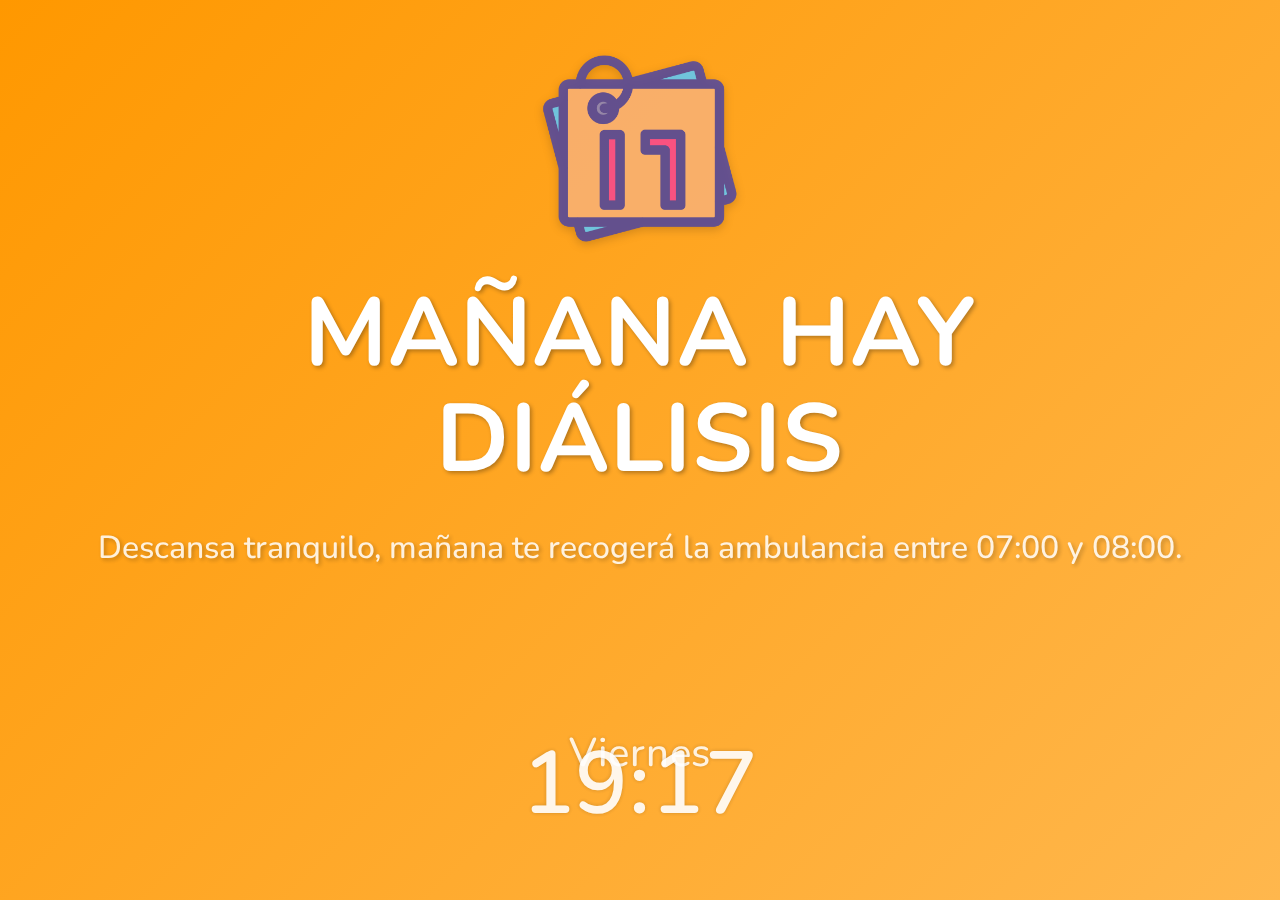
<file: index.html>
<!DOCTYPE html>
<html lang="es">
  <head>
    <meta charset="UTF-8" />
    <meta
      name="viewport"
      content="width=device-width, initial-scale=1.0, maximum-scale=1.0, user-scalable=no, orientation=portrait"
    />
    <title>Dialysis Clock - OpenCareClock v2</title>
    <link rel="preconnect" href="https://fonts.googleapis.com" />
    <link rel="preconnect" href="https://fonts.gstatic.com" crossorigin />
    <link
      href="https://fonts.googleapis.com/css2?family=Nunito:wght@300;400;600;700&display=swap"
      rel="stylesheet"
    />
    <link rel="stylesheet" href="styles.css?v=2025-10-18-1" />
    <meta name="apple-mobile-web-app-capable" content="yes" />
    <meta
      name="apple-mobile-web-app-status-bar-style"
      content="black-translucent"
    />
    <meta name="mobile-web-app-capable" content="yes" />
    <link rel="manifest" href="manifest.json" />
    <meta name="apple-mobile-web-app-title" content="Dialysis Clock" />
    <meta name="application-name" content="Dialysis Clock" />
  </head>
  <body>
    <div id="app" class="app">
      <!-- Pantalla principal -->
      <div id="main-screen" class="main-screen">
        <div class="message-container">
          <div class="message-content">
            <div id="status-icon" class="status-icon" aria-hidden="true"></div>
            <h1 id="main-message" class="main-message">HOY DESCANSO</h1>
            <p id="sub-message" class="sub-message">No hay diálisis hoy.</p>
          </div>
          <div id="day-display" class="day-display"></div>
          <div id="time-display" class="time-display"></div>
        </div>

        <!-- Zona de acceso a configuración (invisible) -->
        <div id="config-trigger" class="config-trigger"></div>
      </div>

      <!-- Pantalla de configuración (oculta por defecto) -->
      <div id="config-screen" class="config-screen hidden">
        <div class="config-container">
          <h2>Configuración</h2>

          <div class="config-section">
            <h3>Días de diálisis</h3>
            <div class="days-selector">
              <label
                ><input type="checkbox" id="day-monday" value="1" />
                Lunes</label
              >
              <label
                ><input type="checkbox" id="day-tuesday" value="2" checked />
                Martes</label
              >
              <label
                ><input type="checkbox" id="day-wednesday" value="3" />
                Miércoles</label
              >
              <label
                ><input type="checkbox" id="day-thursday" value="4" checked />
                Jueves</label
              >
              <label
                ><input type="checkbox" id="day-friday" value="5" />
                Viernes</label
              >
              <label
                ><input type="checkbox" id="day-saturday" value="6" checked />
                Sábado</label
              >
              <label
                ><input type="checkbox" id="day-sunday" value="0" />
                Domingo</label
              >
            </div>
          </div>

          <div class="config-section">
            <h3>Horarios de diálisis</h3>
            <label
              >Hora de despertarse (días de diálisis):
              <input type="time" id="wake-up-time" value="06:30"
            /></label>
            <label
              >Ventana ambulancia (inicio):
              <input type="time" id="ambulance-window-start" value="07:00"
            /></label>
            <label
              >Ventana ambulancia (fin):
              <input type="time" id="ambulance-window-end" value="08:00"
            /></label>
            <label
              >Hora de fin de diálisis:
              <input type="time" id="dialysis-end-time" value="12:00"
            /></label>
          </div>

          <div class="config-section">
            <h3>Horario modo noche</h3>
            <label
              >Inicio: <input type="time" id="night-start" value="22:00"
            /></label>
            <label
              >Fin: <input type="time" id="night-end" value="06:00"
            /></label>
          </div>

          <div class="config-section">
            <h3>Colores</h3>
            <div class="color-config">
              <label
                >Hoy diálisis:
                <input type="color" id="color-today" value="#4CAF50"
              /></label>
              <label
                >Diálisis completada:
                <input type="color" id="color-completed" value="#2E7D32"
              /></label>
              <label
                >Mañana diálisis:
                <input type="color" id="color-tomorrow" value="#FF9800"
              /></label>
              <label
                >Descanso: <input type="color" id="color-rest" value="#2196F3"
              /></label>
              <label
                >Modo noche:
                <input type="color" id="color-night" value="#673AB7"
              /></label>
            </div>
          </div>

          <div class="config-section">
            <h3>Mensajes personalizables</h3>
            <div class="message-config">
              <label
                >Mensaje hoy diálisis:
                <input
                  type="text"
                  id="message-today"
                  value="HOY HAY DIÁLISIS"
                  maxlength="50"
              /></label>
              <label
                >Submensaje hoy diálisis:
                <input
                  type="text"
                  id="submessage-today"
                  value="Desayuna y prepárate. {mensajeAmbulancia}"
                  maxlength="100"
              /></label>
              <label
                >Mensaje diálisis completada:
                <input
                  type="text"
                  id="message-completed"
                  value="YA FUE A DIÁLISIS"
                  maxlength="50"
              /></label>
              <label
                >Submensaje diálisis completada:
                <input
                  type="text"
                  id="submessage-completed"
                  value="Descansa, ya pasó."
                  maxlength="100"
              /></label>
              <label
                >Mensaje mañana diálisis:
                <input
                  type="text"
                  id="message-tomorrow"
                  value="MAÑANA HAY DIÁLISIS"
                  maxlength="50"
              /></label>
              <label
                >Submensaje mañana diálisis:
                <input
                  type="text"
                  id="submessage-tomorrow"
                  value="Prepárate esta noche. La ambulancia llegará entre {ventanaInicio} y {ventanaFin}."
                  maxlength="100"
              /></label>
              <label
                >Mensaje descanso:
                <input
                  type="text"
                  id="message-rest"
                  value="HOY DESCANSO"
                  maxlength="50"
              /></label>
              <label
                >Submensaje descanso:
                <input
                  type="text"
                  id="submessage-rest"
                  value="No hay diálisis hoy."
                  maxlength="100"
              /></label>
              <label
                >Mensaje modo noche (con diálisis):
                <input
                  type="text"
                  id="message-night-tomorrow"
                  value="Es de noche. Mañana hay diálisis. Duerme tranquilo."
                  maxlength="100"
              /></label>
              <label
                >Mensaje modo noche (sin diálisis):
                <input
                  type="text"
                  id="message-night-rest"
                  value="Es de noche. Mañana no hay diálisis. Descansa."
                  maxlength="100"
              /></label>
            </div>
            <div class="message-help">
              <small>
                <strong>Variables disponibles:</strong><br />
                • {horaDespertar} - Hora de levantarse en días de diálisis<br />
                • {ventanaInicio} - Inicio de la ventana de llegada<br />
                • {ventanaFin} - Fin de la ventana de llegada<br />
                • {mensajeAmbulancia} - Texto dinámico según la fase del día<br />
                • {hora} - Alias compatible del inicio de ventana<br />
                • {horaFin} - Se reemplaza con la hora de fin de diálisis
              </small>
            </div>
          </div>

          <div class="config-section">
            <h3>Opciones</h3>
            <label
              ><input type="checkbox" id="show-day" checked /> Mostrar día</label
            >
            <label
              ><input type="checkbox" id="show-time" checked /> Mostrar
              hora</label
            >
          </div>

          <div class="config-actions">
            <button id="save-config" class="btn btn-primary">Guardar</button>
            <button id="export-config" class="btn btn-secondary">
              Exportar
            </button>
            <button id="import-config" class="btn btn-secondary">
              Importar
            </button>
            <button id="close-config" class="btn btn-secondary">Cerrar</button>
          </div>
        </div>
      </div>

      <!-- Input oculto para importar configuración -->
      <input
        type="file"
        id="import-file"
        accept=".json"
        style="display: none"
      />
    </div>

    <script src="safari-compat.js?v=2025-10-18-3"></script>
    <script src="app.js?v=2025-10-18-3"></script>
  </body>
</html>
</file>
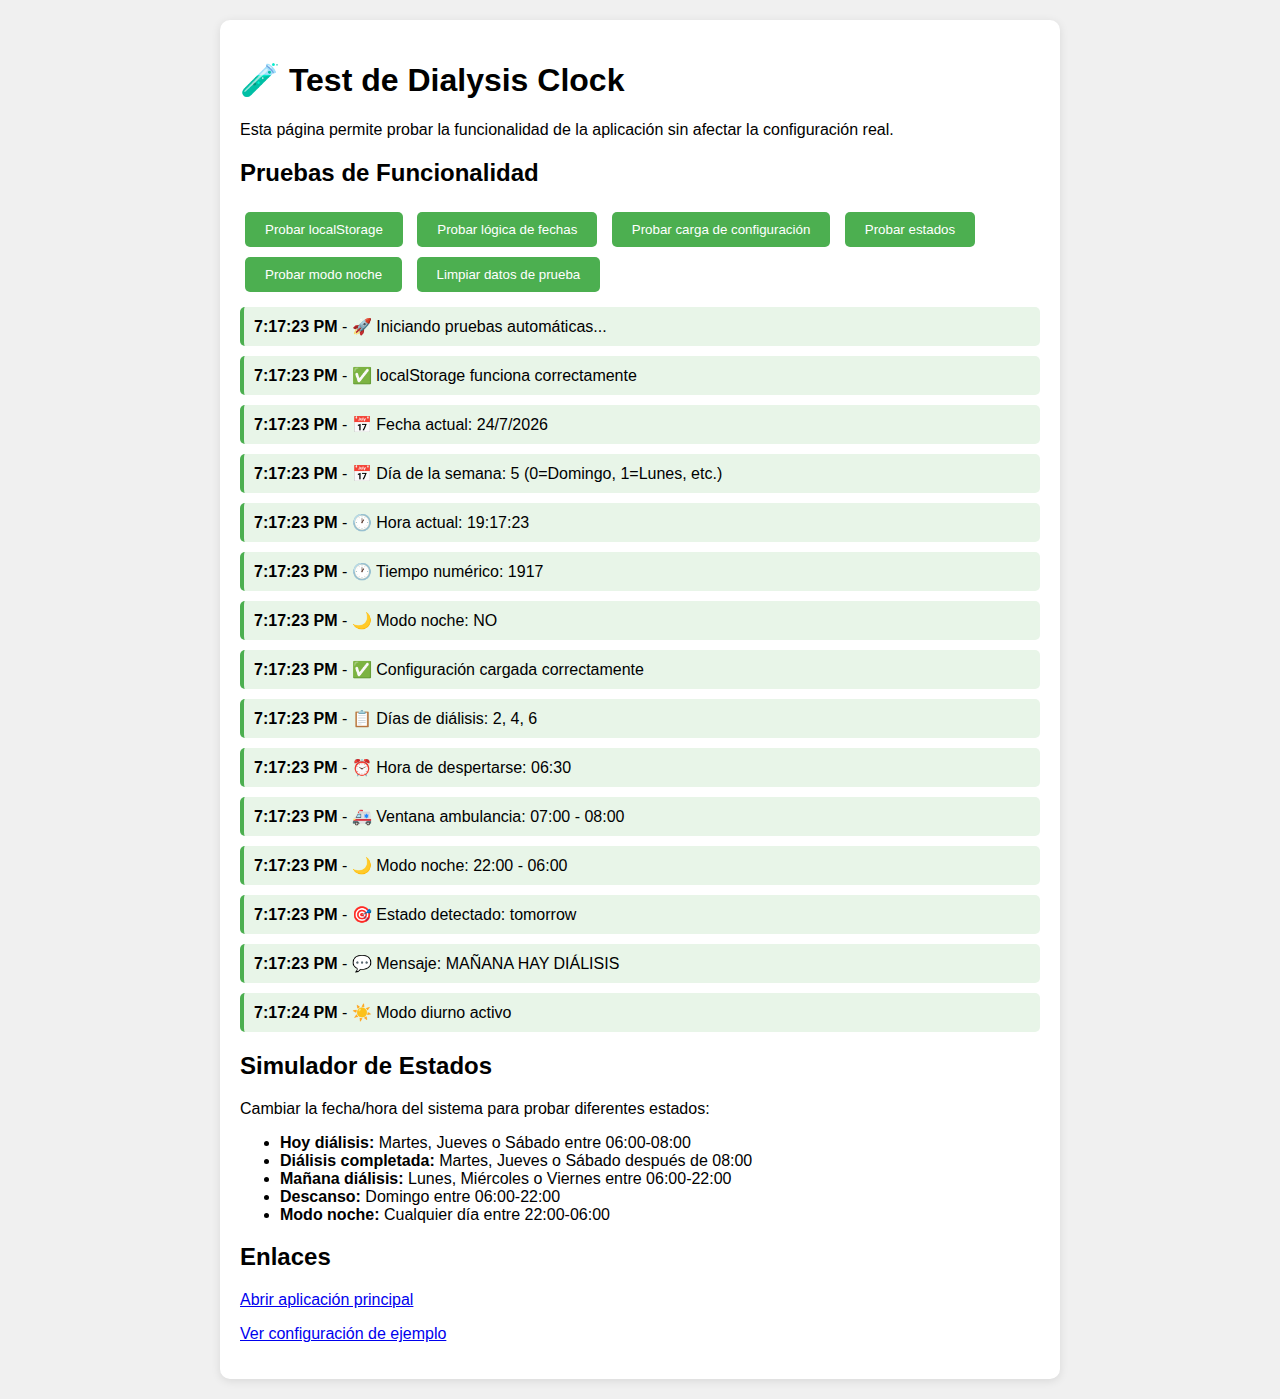
<file: test.html>
<!DOCTYPE html>
<html lang="es">
  <head>
    <meta charset="UTF-8" />
    <meta name="viewport" content="width=device-width, initial-scale=1.0" />
    <title>Test Dialysis Clock</title>
    <style>
      body {
        font-family: Arial, sans-serif;
        margin: 20px;
        background: #f0f0f0;
      }
      .test-container {
        max-width: 800px;
        margin: 0 auto;
        background: white;
        padding: 20px;
        border-radius: 10px;
        box-shadow: 0 2px 10px rgba(0, 0, 0, 0.1);
      }
      .test-button {
        background: #4caf50;
        color: white;
        border: none;
        padding: 10px 20px;
        margin: 5px;
        border-radius: 5px;
        cursor: pointer;
      }
      .test-button:hover {
        background: #45a049;
      }
      .test-result {
        margin: 10px 0;
        padding: 10px;
        border-radius: 5px;
        background: #e8f5e8;
        border-left: 4px solid #4caf50;
      }
      .test-error {
        background: #ffe8e8;
        border-left: 4px solid #f44336;
      }
    </style>
  </head>
  <body>
    <div class="test-container">
      <h1>🧪 Test de Dialysis Clock</h1>
      <p>
        Esta página permite probar la funcionalidad de la aplicación sin afectar
        la configuración real.
      </p>

      <h2>Pruebas de Funcionalidad</h2>

      <button class="test-button" onclick="testLocalStorage()">
        Probar localStorage
      </button>
      <button class="test-button" onclick="testDateLogic()">
        Probar lógica de fechas
      </button>
      <button class="test-button" onclick="testConfigLoad()">
        Probar carga de configuración
      </button>
      <button class="test-button" onclick="testStates()">Probar estados</button>
      <button class="test-button" onclick="testNightMode()">
        Probar modo noche
      </button>
      <button class="test-button" onclick="clearTestData()">
        Limpiar datos de prueba
      </button>

      <div id="test-results"></div>

      <h2>Simulador de Estados</h2>
      <p>Cambiar la fecha/hora del sistema para probar diferentes estados:</p>
      <ul>
        <li>
          <strong>Hoy diálisis:</strong> Martes, Jueves o Sábado entre
          06:00-08:00
        </li>
        <li>
          <strong>Diálisis completada:</strong> Martes, Jueves o Sábado después
          de 08:00
        </li>
        <li>
          <strong>Mañana diálisis:</strong> Lunes, Miércoles o Viernes entre
          06:00-22:00
        </li>
        <li><strong>Descanso:</strong> Domingo entre 06:00-22:00</li>
        <li><strong>Modo noche:</strong> Cualquier día entre 22:00-06:00</li>
      </ul>

      <h2>Enlaces</h2>
      <p><a href="index.html" target="_blank">Abrir aplicación principal</a></p>
      <p>
        <a href="config-example.json" target="_blank"
          >Ver configuración de ejemplo</a
        >
      </p>
    </div>

    <script>
      function logTest(message, isError = false) {
        const results = document.getElementById("test-results");
        const div = document.createElement("div");
        div.className = isError ? "test-result test-error" : "test-result";
        div.innerHTML = `<strong>${new Date().toLocaleTimeString()}</strong> - ${message}`;
        results.appendChild(div);
      }

      function testLocalStorage() {
        try {
          const testKey = "dialysisClockTest";
          const testValue = JSON.stringify({
            test: true,
            timestamp: Date.now(),
          });

          localStorage.setItem(testKey, testValue);
          const retrieved = localStorage.getItem(testKey);
          const parsed = JSON.parse(retrieved);

          if (parsed.test) {
            localStorage.removeItem(testKey);
            logTest("✅ localStorage funciona correctamente");
          } else {
            logTest("❌ Error en localStorage: datos no coinciden", true);
          }
        } catch (e) {
          logTest("❌ Error en localStorage: " + e.message, true);
        }
      }

      function testDateLogic() {
        try {
          const now = new Date();
          const day = now.getDay();
          const time = now.getHours() * 100 + now.getMinutes();

          logTest(`📅 Fecha actual: ${now.toLocaleDateString("es-ES")}`);
          logTest(`📅 Día de la semana: ${day} (0=Domingo, 1=Lunes, etc.)`);
          logTest(`🕐 Hora actual: ${now.toLocaleTimeString("es-ES")}`);
          logTest(`🕐 Tiempo numérico: ${time}`);

          // Probar lógica de modo noche
          const nightStart = 2200; // 22:00
          const nightEnd = 600; // 06:00
          const isNight = time >= nightStart || time < nightEnd;
          logTest(`🌙 Modo noche: ${isNight ? "SÍ" : "NO"}`);
        } catch (e) {
          logTest("❌ Error en lógica de fechas: " + e.message, true);
        }
      }

      function testConfigLoad() {
        try {
          const defaultConfig = {
            dialysisDays: [2, 4, 6],
            wakeUpTime: "06:30",
            ambulanceWindowStart: "07:00",
            ambulanceWindowEnd: "08:00",
            dialysisEndTime: "08:00",
            nightStart: "22:00",
            nightEnd: "06:00",
            colors: {
              today: "#4CAF50",
              completed: "#2E7D32",
              tomorrow: "#FF9800",
              rest: "#2196F3",
              night: "#673AB7",
            },
            showTime: true,
          };

          // Simular carga de configuración
          const saved = localStorage.getItem("dialysisClockConfig");
          let config = defaultConfig;

          if (saved) {
            config = Object.assign(defaultConfig, JSON.parse(saved));
          }

          logTest("✅ Configuración cargada correctamente");
          logTest(`📋 Días de diálisis: ${config.dialysisDays.join(", ")}`);
          logTest(`⏰ Hora de despertarse: ${config.wakeUpTime || defaultConfig.wakeUpTime}`);
          logTest(`🚑 Ventana ambulancia: ${config.ambulanceWindowStart || defaultConfig.ambulanceWindowStart} - ${config.ambulanceWindowEnd || defaultConfig.ambulanceWindowEnd}`);
          logTest(`🌙 Modo noche: ${config.nightStart} - ${config.nightEnd}`);
        } catch (e) {
          logTest("❌ Error cargando configuración: " + e.message, true);
        }
      }

      function testStates() {
        try {
          const now = new Date();
          const currentDay = now.getDay();
          const currentTime = now.getHours() * 100 + now.getMinutes();
          const dialysisDays = [2, 4, 6]; // Martes, Jueves, Sábado
          const dialysisEndTime = 800; // 08:00

          let state = "unknown";
          let message = "";

          // Verificar si hoy es día de diálisis
          if (dialysisDays.includes(currentDay)) {
            if (currentTime >= dialysisEndTime) {
              state = "completed";
              message = "YA FUE A DIÁLISIS";
            } else {
              state = "today";
              message = "HOY HAY DIÁLISIS";
            }
          } else {
            // Verificar si mañana es día de diálisis
            const tomorrow = new Date(now);
            tomorrow.setDate(tomorrow.getDate() + 1);
            const tomorrowDay = tomorrow.getDay();

            if (dialysisDays.includes(tomorrowDay)) {
              state = "tomorrow";
              message = "MAÑANA HAY DIÁLISIS";
            } else {
              state = "rest";
              message = "HOY DESCANSO";
            }
          }

          logTest(`🎯 Estado detectado: ${state}`);
          logTest(`💬 Mensaje: ${message}`);
        } catch (e) {
          logTest("❌ Error probando estados: " + e.message, true);
        }
      }

      function testNightMode() {
        try {
          const now = new Date();
          const currentTime = now.getHours() * 100 + now.getMinutes();
          const nightStart = 2200; // 22:00
          const nightEnd = 600; // 06:00

          const isNight = currentTime >= nightStart || currentTime < nightEnd;

          if (isNight) {
            // Simular lógica de modo noche
            const tomorrow = new Date(now);
            tomorrow.setDate(tomorrow.getDate() + 1);
            const tomorrowDay = tomorrow.getDay();
            const dialysisDays = [2, 4, 6];

            if (dialysisDays.includes(tomorrowDay)) {
              logTest(
                '🌙 Modo noche: Mañana hay diálisis - "Duerme tranquilo"'
              );
            } else {
              logTest('🌙 Modo noche: Mañana no hay diálisis - "Descansa"');
            }
          } else {
            logTest("☀️ Modo diurno activo");
          }
        } catch (e) {
          logTest("❌ Error probando modo noche: " + e.message, true);
        }
      }

      function clearTestData() {
        try {
          // Limpiar solo datos de prueba, no la configuración real
          const keys = Object.keys(localStorage);
          keys.forEach((key) => {
            if (key.includes("Test") || key.includes("test")) {
              localStorage.removeItem(key);
            }
          });

          logTest("🧹 Datos de prueba limpiados");
        } catch (e) {
          logTest("❌ Error limpiando datos: " + e.message, true);
        }
      }

      // Ejecutar pruebas automáticas al cargar
      window.addEventListener("load", function () {
        logTest("🚀 Iniciando pruebas automáticas...");
        setTimeout(() => testLocalStorage(), 100);
        setTimeout(() => testDateLogic(), 200);
        setTimeout(() => testConfigLoad(), 300);
        setTimeout(() => testStates(), 400);
        setTimeout(() => testNightMode(), 500);
      });
    </script>
  </body>
</html>
</file>
<file: styles.css>
/* Reset y configuración base */
* {
  margin: 0;
  padding: 0;
  box-sizing: border-box;
}

body {
  font-family: "Nunito", "Arial", "Helvetica", sans-serif;
  overflow: hidden;
  height: 100vh;
  user-select: none;
  -webkit-user-select: none;
  -moz-user-select: none;
  -ms-user-select: none;
}

.app {
  width: 100vw;
  height: 100vh;
  position: relative;
}

/* Icono de estado principal (SVG o IMG) */
.status-icon {
  display: flex;
  justify-content: center;
  align-items: center;
  margin-top: 1vh; /* mismo aire superior */
  margin-bottom: 1.5rem; /* separación con el texto */
  filter: drop-shadow(0 3px 5px rgba(0, 0, 0, 0.2));
}

/* Ajuste general del tamaño del icono */
.status-icon svg,
.status-icon img {
  width: 30vw;
  max-width: 216px;
  width: min(30vw, 216px); /* tamaño equivalente al emoji anterior */
  height: auto;
  opacity: 0.85; /* misma sensación visual */
  transition: transform 0.2s ease-out;
}

/* Pequeño rebote visual al cambiar de estado (opcional) */
.status-icon svg.showing,
.status-icon img.showing {
  transform: scale(1.05);
}

/* En orientación vertical (tablet/iPad) */
@media (orientation: portrait) and (min-width: 768px) {
  .status-icon svg,
  .status-icon img {
    width: 34vw;
    max-width: 260px;
    width: min(34vw, 260px);
    margin-top: 4rem;
    margin-top: clamp(4rem, 6vh, 10vh);
    margin-bottom: 1.5rem;
    margin-bottom: clamp(1.5rem, 2.5vh, 3rem);
  }
}

/* Pantalla principal */
.main-screen {
  width: 100%;
  height: 100%;
  display: flex;
  align-items: center;
  justify-content: center;
  transition: background-color 0.5s ease;
  position: relative;
}

.message-container {
  text-align: center;
  color: white;
  text-shadow: 2px 2px 4px rgba(0, 0, 0, 0.3);
  max-width: 90%;
  display: flex;
  flex-direction: column;
  justify-content: center;
  align-items: center;
  min-height: 100vh;
  padding: 2rem 1rem 8rem 1rem; /* Más padding inferior para la hora */
  box-sizing: border-box;
  position: relative;
}

.main-message {
  font-size: 6rem;
  font-weight: 700;
  margin-bottom: 0.8rem;
  line-height: 1.1;
  letter-spacing: 0.05rem;
  padding: 0 1rem;
}

.sub-message {
  font-size: 2rem;
  margin-bottom: 2rem;
  margin-top: 1.5rem;
  opacity: 0.85;
  line-height: 1.2;
  padding: 0 1rem;
  font-weight: 500;
}

.time-display {
  font-size: 5.5rem;
  color: #ffffff;
  font-weight: 600;
  position: absolute;
  bottom: 3.5rem;
  left: 50%;
  transform: translateX(-50%);
  text-align: center;
  letter-spacing: 0.05rem;
  text-shadow: 0 0 4px rgba(0, 0, 0, 0.2);
  opacity: 0.9;
}

.day-display {
  font-size: 2.5rem;
  color: #ffffff;
  font-weight: 500;
  position: absolute;
  bottom: 7.5rem;
  left: 50%;
  transform: translateX(-50%);
  text-align: center;
  letter-spacing: 0.05rem;
  text-shadow: 0 0 4px rgba(0, 0, 0, 0.2);
  opacity: 0.85;
}

/* Zona de acceso a configuración (invisible) */
.config-trigger {
  position: absolute;
  bottom: 20px;
  right: 20px;
  width: 80px;
  height: 80px;
  background: transparent;
  cursor: pointer;
  border-radius: 50%;
  transition: background-color 0.2s ease;
  z-index: 10; /* Por encima de la hora */
}

.config-trigger:hover {
  background: rgba(255, 255, 255, 0.1);
}

/* Optimización para orientación vertical */
@media (orientation: portrait) {
  .config-trigger {
    bottom: 15px;
    right: 15px;
    width: 70px;
    height: 70px;
  }
}

/* Pantalla de configuración */
.config-screen {
  position: absolute;
  top: 0;
  left: 0;
  width: 100%;
  height: 100%;
  background: rgba(0, 0, 0, 0.9);
  display: flex;
  align-items: center;
  justify-content: center;
  z-index: 1000;
  transition: opacity 0.3s ease;
}

.config-screen.hidden {
  display: none;
}

.config-container {
  background: white;
  padding: 2rem;
  border-radius: 10px;
  max-width: 90%;
  max-height: 90%;
  overflow-y: auto;
  box-shadow: 0 10px 30px rgba(0, 0, 0, 0.5);
}

.config-container h2 {
  color: #333;
  margin-bottom: 1.5rem;
  text-align: center;
  font-size: 1.8rem;
}

.config-section {
  margin-bottom: 1.5rem;
  padding-bottom: 1rem;
  border-bottom: 1px solid #eee;
}

.config-section:last-of-type {
  border-bottom: none;
}

.config-section h3 {
  color: #555;
  margin-bottom: 0.8rem;
  font-size: 1.2rem;
}

.days-selector {
  display: -webkit-flex;
  display: flex;
  -webkit-flex-wrap: wrap;
  flex-wrap: wrap;
  -webkit-justify-content: flex-start;
  justify-content: flex-start;
  display: grid;
  grid-template-columns: repeat(auto-fit, minmax(120px, 1fr));
  gap: 0.5rem;
}

.days-selector label {
  display: -webkit-flex;
  display: flex;
  align-items: center;
  font-size: 1rem;
  cursor: pointer;
  padding: 0.5rem;
  border-radius: 5px;
  transition: background-color 0.2s;
  -webkit-flex: 1 1 120px;
  flex: 1 1 120px;
  min-width: 120px;
  margin: 0 0.5rem 0.5rem 0;
}

.days-selector label:hover {
  background-color: #f0f0f0;
}

.days-selector input[type="checkbox"] {
  margin-right: 0.5rem;
  transform: scale(1.2);
}

.color-config {
  display: -webkit-flex;
  display: flex;
  -webkit-flex-wrap: wrap;
  flex-wrap: wrap;
  display: grid;
  grid-template-columns: repeat(auto-fit, minmax(200px, 1fr));
  gap: 0.8rem;
}

.color-config label {
  display: -webkit-flex;
  display: flex;
  align-items: center;
  font-size: 1rem;
  -webkit-flex: 1 1 200px;
  flex: 1 1 200px;
  min-width: 200px;
  margin: 0 0.8rem 0.8rem 0;
}

@supports (display: grid) {
  .days-selector label,
  .color-config label {
    margin: 0;
  }
}

.color-config input[type="color"] {
  margin-left: 0.5rem;
  width: 40px;
  height: 40px;
  border: none;
  border-radius: 5px;
  cursor: pointer;
}

.message-config {
  display: block;
  display: -webkit-flex;
  display: flex;
  -webkit-flex-direction: column;
  flex-direction: column;
  display: grid;
  grid-template-columns: 1fr;
  gap: 0.8rem;
}

.message-config label {
  display: -webkit-flex;
  display: flex;
  flex-direction: column;
  font-size: 0.9rem;
  margin: 0.3rem 0;
}

.message-config input[type="text"] {
  padding: 0.6rem;
  border: 1px solid #ddd;
  border-radius: 5px;
  font-size: 0.9rem;
  margin-top: 0.3rem;
  width: 100%;
  box-sizing: border-box;
}

.message-config input[type="text"]:focus {
  outline: none;
  border-color: #4caf50;
  box-shadow: 0 0 0 2px rgba(76, 175, 80, 0.2);
}

.message-help {
  margin-top: 1rem;
  padding: 0.8rem;
  background-color: #f8f9fa;
  border-radius: 5px;
  border-left: 4px solid #4caf50;
}

.message-help small {
  color: #666;
  line-height: 1.4;
}

.config-section input[type="time"] {
  padding: 0.5rem;
  border: 1px solid #ddd;
  border-radius: 5px;
  font-size: 1rem;
  margin: 0 0.5rem;
}

.config-section label {
  display: flex;
  align-items: center;
  margin: 0.5rem 0;
  font-size: 1rem;
  cursor: pointer;
}

.config-section input[type="checkbox"] {
  margin-right: 0.5rem;
  transform: scale(1.2);
}

.config-actions {
  display: flex;
  flex-wrap: wrap;
  gap: 0.8rem;
  justify-content: center;
  margin-top: 1.5rem;
}

.btn {
  padding: 0.8rem 1.5rem;
  border: none;
  border-radius: 5px;
  font-size: 1rem;
  cursor: pointer;
  transition: all 0.2s;
  min-width: 120px;
}

.btn-primary {
  background-color: #4caf50;
  color: white;
}

.btn-primary:hover {
  background-color: #45a049;
}

.btn-secondary {
  background-color: #f0f0f0;
  color: #333;
  border: 1px solid #ddd;
}

.btn-secondary:hover {
  background-color: #e0e0e0;
}

/* Estados de color */
.state-today {
  background: linear-gradient(135deg, #4caf50, #66bb6a);
}

.state-completed {
  background: linear-gradient(135deg, #2e7d32, #4caf50);
}

.state-tomorrow {
  background: linear-gradient(135deg, #ff9800, #ffb74d);
}

.state-rest {
  background: linear-gradient(135deg, #2196f3, #42a5f5);
}

.state-night {
  background: linear-gradient(135deg, #673ab7, #9575cd);
}

/* Modo kiosko - ocultar elementos del navegador */
@media screen and (display-mode: fullscreen) {
  body {
    -webkit-touch-callout: none;
    -webkit-user-select: none;
    -khtml-user-select: none;
    -moz-user-select: none;
    -ms-user-select: none;
    user-select: none;
  }
}

/* Responsive para tablets */
@media (max-width: 1024px) and (min-width: 768px) {
  .config-container {
    max-width: 80%;
    padding: 1.5rem;
  }

  .days-selector {
    grid-template-columns: repeat(3, 1fr);
  }
}

/* Optimización para orientación vertical (portrait) */
@media (orientation: portrait) {
  .main-message {
    font-size: 3rem;
    font-size: clamp(3rem, 12vw, 6rem);
    margin-top: 0.6rem;
    margin-bottom: 0.6rem;
    line-height: 1.1;
  }

  .sub-message {
    font-size: 1.2rem;
    font-size: clamp(1.2rem, 4vw, 2rem);
    margin-bottom: 2rem;
    line-height: 1.2;
    opacity: 0.85;
    font-weight: 500;
  }

  .time-display {
    font-size: 3.5rem;
    font-size: clamp(3.5rem, 6vw, 4.5rem);
    bottom: 3.5rem;
    color: #ffffff;
    font-weight: 600;
    text-shadow: 0 0 4px rgba(0, 0, 0, 0.2);
    opacity: 0.9;
  }

  .day-display {
    font-size: 1.6rem;
    font-size: clamp(1.6rem, 4.5vw, 2.4rem);
    bottom: 6.8rem;
    color: #ffffff;
    font-weight: 500;
    text-shadow: 0 0 4px rgba(0, 0, 0, 0.2);
    opacity: 0.85;
  }

  .message-container {
    max-width: 95%;
    padding: 1rem 0.5rem 7rem 0.5rem;
  }
}

/* Optimización para pantallas altas en vertical (tablets) */
@media (orientation: portrait) and (min-height: 800px) {
  .main-message {
    font-size: 4rem;
    font-size: clamp(4rem, 10vw, 6rem);
    margin-bottom: 1rem;
    line-height: 1.1;
  }

  .sub-message {
    font-size: 1.5rem;
    font-size: clamp(1.5rem, 3.5vw, 2rem);
    margin-bottom: 2rem;
    line-height: 1.2;
    opacity: 0.85;
    font-weight: 500;
  }

  .time-display {
    font-size: 3rem;
    font-size: clamp(3rem, 6vw, 3.5rem);
    bottom: 4rem;
    color: #ffffff;
    font-weight: 600;
    text-shadow: 0 0 4px rgba(0, 0, 0, 0.2);
    opacity: 0.9;
  }

  .day-display {
    font-size: 1.8rem;
    font-size: clamp(1.8rem, 4.5vw, 2.6rem);
    bottom: 7.8rem;
    color: #ffffff;
    font-weight: 500;
    text-shadow: 0 0 4px rgba(0, 0, 0, 0.2);
    opacity: 0.85;
  }

  .message-container {
    padding: 3rem 1rem 9rem 1rem;
  }
}

/* Responsive para móviles */
@media (max-width: 767px) {
  .config-container {
    max-width: 95%;
    padding: 1rem;
    max-height: 95%;
  }

  .days-selector {
    grid-template-columns: repeat(2, 1fr);
  }

  .color-config {
    grid-template-columns: 1fr;
  }

  .config-actions {
    flex-direction: column;
  }

  .btn {
    min-width: auto;
    width: 100%;
  }

  /* Optimización adicional para móviles en vertical */
  .main-message {
    font-size: 2.5rem;
    font-size: clamp(2.5rem, 10vw, 5rem);
    margin-top: 0.5rem;
    margin-bottom: 0.5rem;
    line-height: 1.1;
  }

  .sub-message {
    font-size: 1rem;
    font-size: clamp(1rem, 3.5vw, 1.8rem);
    margin-bottom: 2rem;
    line-height: 1.2;
    opacity: 0.85;
    font-weight: 500;
  }

  .time-display {
    font-size: 2.2rem;
    font-size: clamp(2.2rem, 5.5vw, 3rem);
    bottom: 3rem;
    color: #ffffff;
    font-weight: 600;
    text-shadow: 0 0 4px rgba(0, 0, 0, 0.2);
    opacity: 0.9;
  }

  .day-display {
    font-size: 1.4rem;
    font-size: clamp(1.4rem, 4.5vw, 2.2rem);
    bottom: 6.2rem;
    color: #ffffff;
    font-weight: 500;
    text-shadow: 0 0 4px rgba(0, 0, 0, 0.2);
    opacity: 0.85;
  }

  .message-container {
    padding: 1rem 0.5rem 6rem 0.5rem;
  }
}

/* Composición de tres niveles para mejor jerarquía visual */
.message-container {
  display: flex;
  flex-direction: column;
  justify-content: space-between;
  align-items: center;
  min-height: 100vh;
}

.message-content {
  flex: 1;
  display: flex;
  flex-direction: column;
  justify-content: flex-start;
  align-items: center;
  text-align: center;
}

/* Accesibilidad - alto contraste */
@media (prefers-contrast: high) {
  .main-message,
  .sub-message {
    text-shadow: 3px 3px 6px rgba(0, 0, 0, 0.8);
  }

  .time-display {
    color: #ffffff;
    text-shadow: 2px 2px 6px rgba(0, 0, 0, 0.8);
    font-weight: 700;
  }

  .day-display {
    color: #ffffff;
    text-shadow: 2px 2px 6px rgba(0, 0, 0, 0.8);
    font-weight: 600;
  }

  .config-container {
    border: 2px solid #000;
  }
}

/* Modo de reducción de movimiento */
@media (prefers-reduced-motion: reduce) {
  * {
    animation-duration: 0.01ms !important;
    animation-iteration-count: 1 !important;
    transition-duration: 0.01ms !important;
  }
}
</file>
